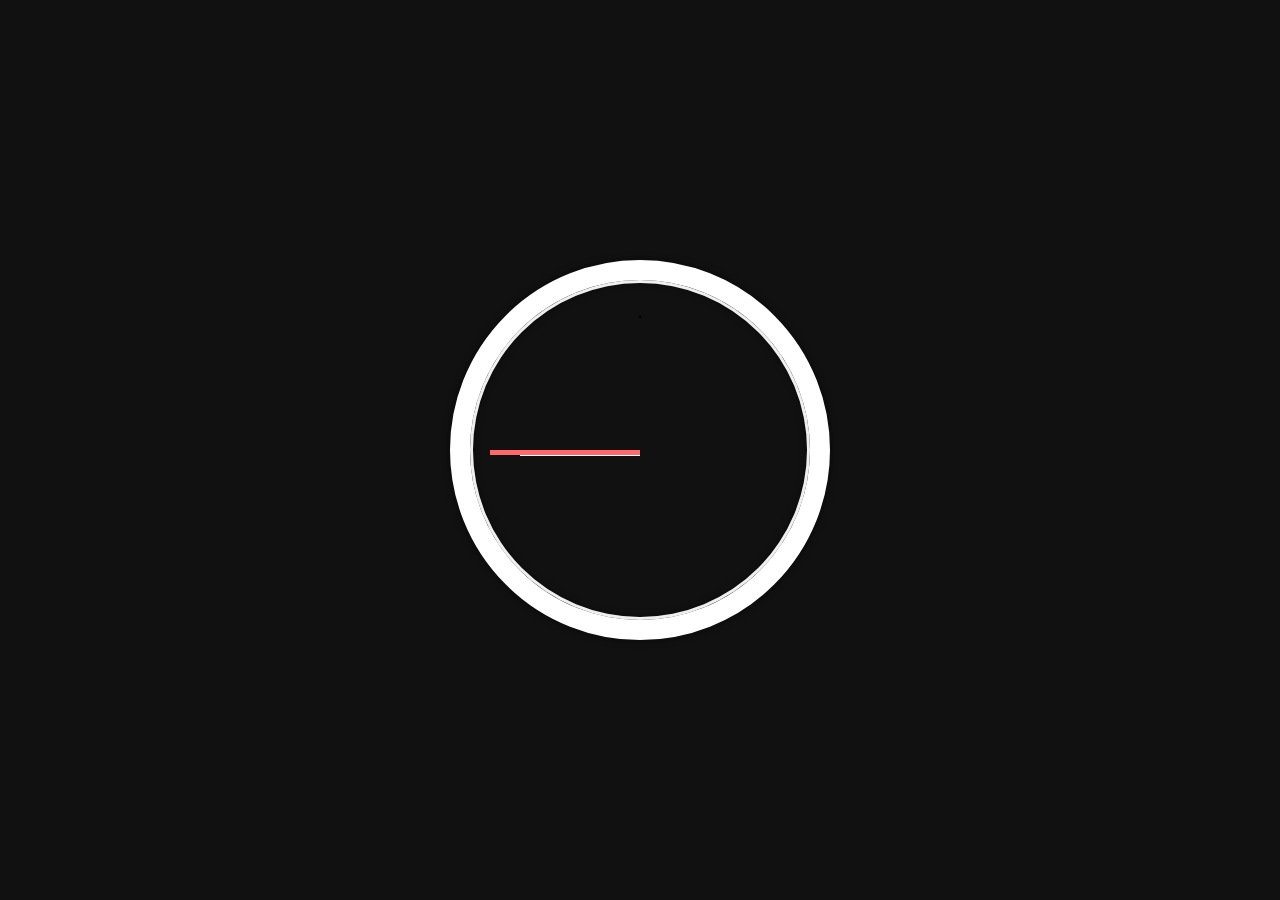
<file: New folder/index.html>
<!DOCTYPE html>
<html lang="en">
	<head>
		<meta charset="UTF-8" />
		<title>JS Clock</title>
		<link rel="stylesheet" href="./style.css" />
	</head>
	<body>
		<div class="clock">
			<div class="clock-face">
				<div class="hand hour-hand"></div>
				<div class="hand min-hand"></div>
				<a href="https://hugocarreras-portfolio.netlify.app" target="_blank"> <div class="hand second-hand red"></div> </a>.
			</div>
		</div>
		<script src="./main.js"></script>
	</body>
</html>
</file>
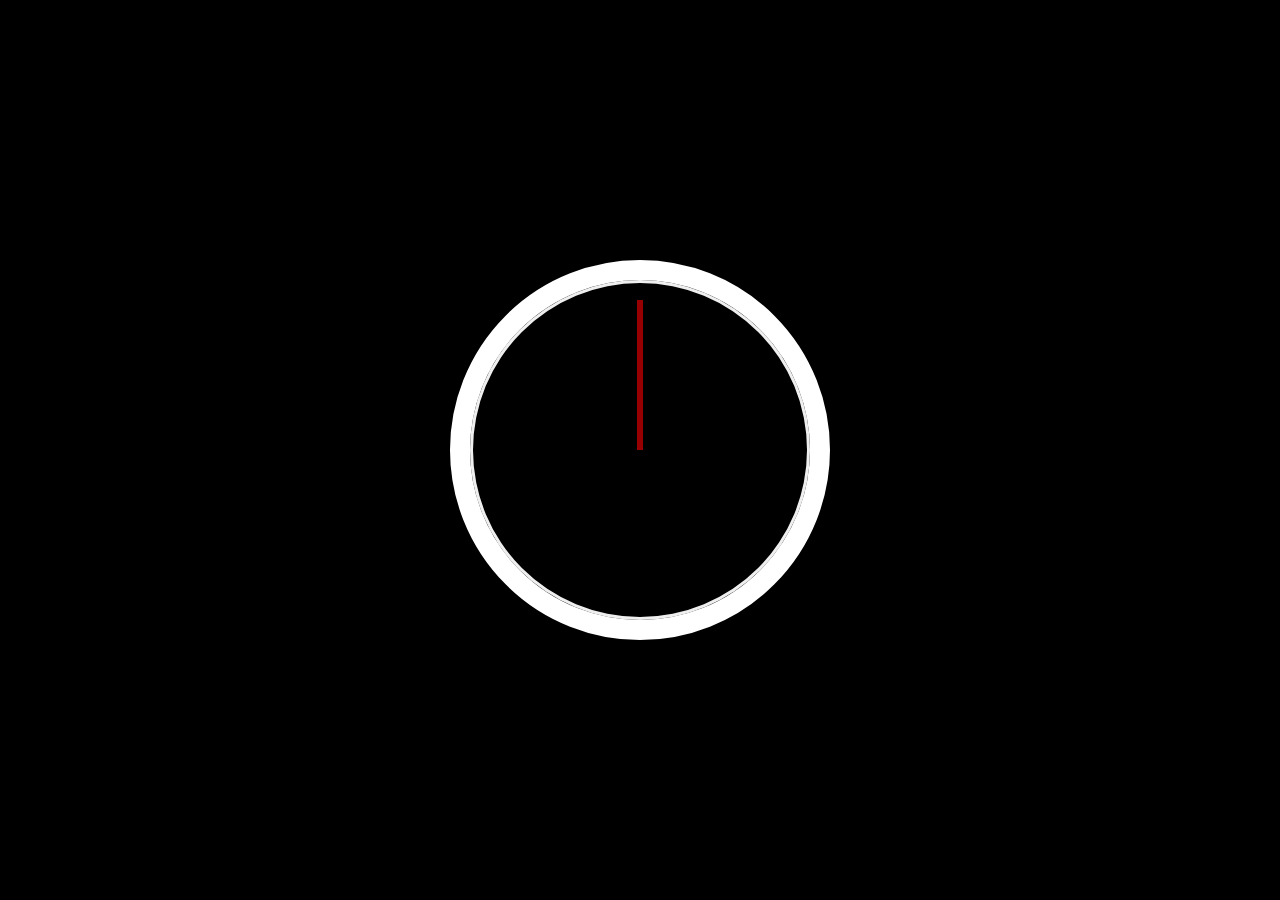
<file: index-START.html>
<!DOCTYPE html>
<html lang="en">
	<head>
		<meta charset="UTF-8" />
		<title>JS Clock</title>
		<link rel="stylesheet" href="./style.css" />
	</head>
	<body>
		<div class="clock">
			<div class="clock-face">
				<div class="hand hour-hand short"></div>
				<div class="hand min-hand"></div>
				<a href="https://hugocarreras-portfolio.netlify.app" target="_blank"> <div class="hand second-hand red"></div> </a>.
			</div>
		</div>
		<script src="./main.js"></script>
	</body>
</html>
</file>
<file: New folder/style.css>
html {
	background: #000000ee;
	background-size: cover;
	font-family: "helvetica neue";
	text-align: center;
	font-size: 10px;
}
body {
	margin: 0;
	font-size: 2rem;
	display: flex;
	flex: 1;
	min-height: 100vh;
	align-items: center;
}

.clock {
	width: 30rem;
	height: 30rem;
	border: 20px solid white;
	border-radius: 50%;
	margin: 50px auto;
	position: relative;
	padding: 2rem;
	box-shadow: 0 0 0 4px rgba(0, 0, 0, 0.1), inset 0 0 0 3px #efefef, inset 0 0 10px black, 0 0 10px rgba(0, 0, 0, 0.2);
}

.clock-face {
	position: relative;
	width: 100%;
	height: 100%;
}

.hand {
	width: 50%;
	height: 5px;
	background: rgb(255, 255, 255);
	position: absolute;
	top: 50%;
	transform-origin: 100%;
	transition: all 0.05s;
	transition-timing-function: cubic-bezier(0.1, 2.7, 0.58, 1);
}
.hour-hand {
	height: 5.5px;
	width: 40%;
	top: 50%;
	left: 10%;
}
.red {
	background: rgba(255, 0, 0, 0.589);
}
</file>
<file: style.css>
html {
	background: #000000 url(https://unsplash.it/1500/1000?image=881&blur=5);
	background-size: cover;
	font-family: "helvetica neue";
	text-align: center;
	font-size: 10px;
}

body {
	margin: 0;
	font-size: 2rem;
	display: flex;
	flex: 1;
	min-height: 100vh;
	align-items: center;
}

.clock {
	width: 30rem;
	height: 30rem;
	border: 20px solid white;
	border-radius: 50%;
	margin: 50px auto;
	position: relative;
	padding: 2rem;
	box-shadow: 0 0 0 4px rgba(0, 0, 0, 0.1), inset 0 0 0 3px #efefef, inset 0 0 10px black, 0 0 10px rgba(0, 0, 0, 0.2);
}

.clock-face {
	position: relative;
	width: 100%;
	height: 100%;
	transform: translateY(-3px);
}

.hand {
	width: 50%;
	height: 6px;
	background: black;
	position: absolute;
	top: 50%;
	transform-origin: 100%; /* is the point around which a transformation is applied */
	transform: rotate(90deg);
	transition: all 0.05s;
	transition-timing-function: cubic-bezier(0.1, 2.7, 0.58, 1);
}
.red {
	background: rgba(255, 0, 0, 0.589);
}
</file>
